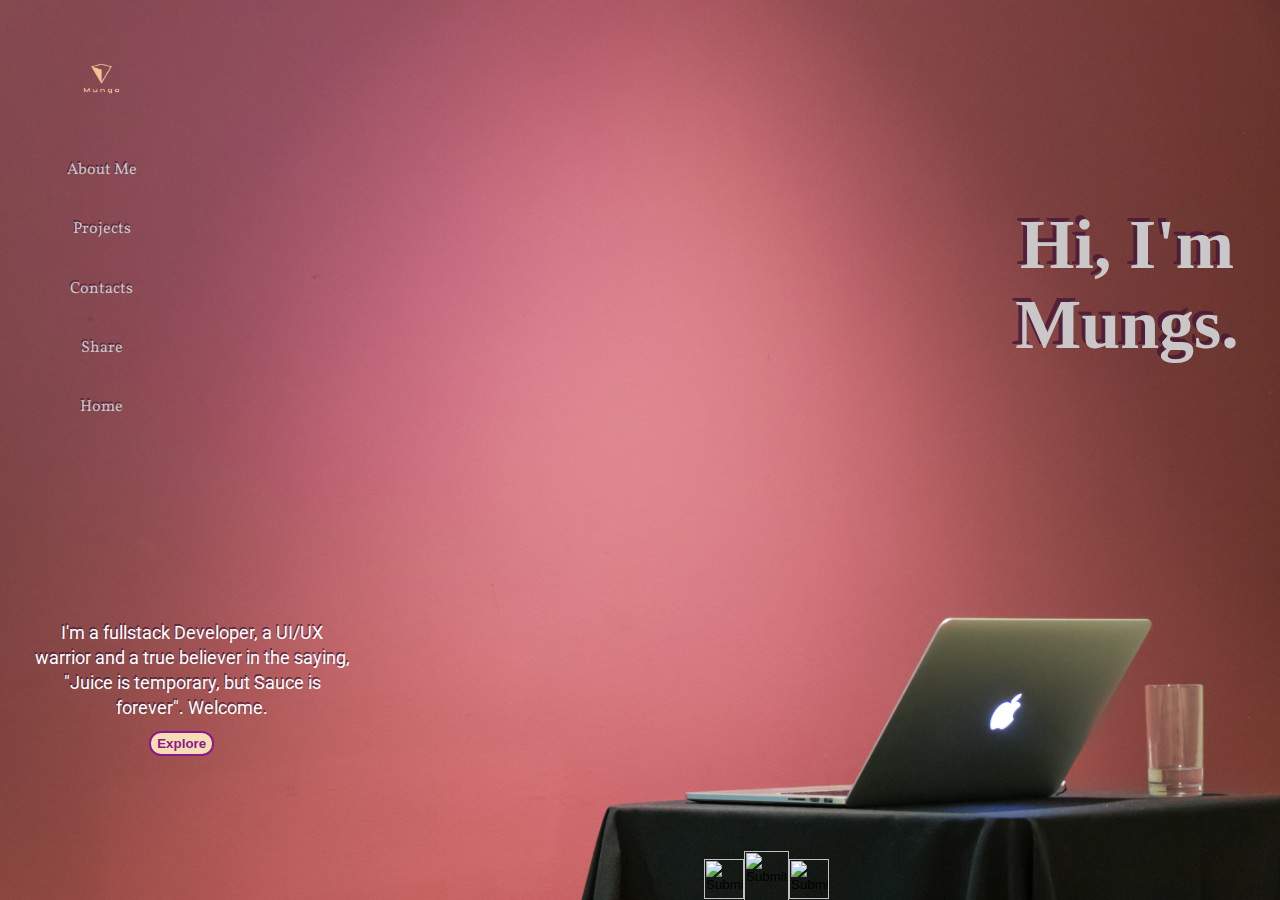
<file: index.html>
<!DOCTYPE html>
<html lang="en">
<head>
    <meta charset="UTF-8">
    <meta name="viewport" content="width=device-width, initial-scale=1.0, viewport-fit=cover">
    <link rel="stylesheet" type="text/css" href="index.css">
    <link href="https://fonts.googleapis.com/css?family=Vollkorn&display=swap" rel="stylesheet">
    <link href="https://fonts.googleapis.com/css?family=Roboto:300i&display=swap" rel="stylesheet">

    <title>Portfolio</title>
</head> 
<div class ="bodyWrap"></div>
<body>
    <nav class = "navbar"><img class ="logo" src="clear peach logo.png"><a href ="#" class ="about">About Me</a><a href ="#" class="projects">Projects</a><a href ="#" class="contacts" >Contacts</a>    <a href ="mailto:?subject= Found a portfolio you might be interested in!&body=https://rmungo.github.io/Portfolio/" class="share"> Share </a><a href ="#" class="home">Home</a> 
     </nav> 
    <header class = "head">
        <h1 class ="hero">Hi, I'm Mungs.</h1> 
    </header>
    <main> </main>
        
         <p class="tagline"> I'm a fullstack Developer, a UI/UX warrior and a true 
            believer in the saying, "Juice is temporary, but Sauce is forever". Welcome.
             </p> 
           <button class="enter">Explore</button> 
        <footer>
            <input  class = "social" id="twitter1" type ="image" src= "http://th02.deviantart.net/fs70/PRE/f/2012/268/e/1/twitter_neue_ios_icon_by_theintenseplayer-d5fwil3.png" data-target="https://twitter.com/">
            <input  class = "social" id="gmail1" type ="image" src= "https://thebottomline.as.ucsb.edu/wp-content/uploads/2018/05/Gmail_logo.max-2800x2800-696x696.png"data-target="mailto:rmungo49@gmail.com?subject=Hey! I had a look at your portfolio">
            <input  class = "social" id="linkd1" type ="image" src= "https://upload.wikimedia.org/wikipedia/commons/thumb/f/f9/Linkedin_Shiny_Icon.svg/1024px-Linkedin_Shiny_Icon.svg.png" data-target="https://www.linkedin.com/in/rashaanmungo/">
        </footer>
        <script src="https://code.jquery.com/jquery-3.4.1.min.js" integrity="sha256-CSXorXvZcTkaix6Yvo6HppcZGetbYMGWSFlBw8HfCJo=" crossorigin="anonymous"></script>
        <script type="text/javascript" src="index.js"></script> 
        
</body>
</div>
</html>
</file>
<file: index.css>
*{
    box-sizing: border-box;
} 

html {
    position: relative;
    min-height: 100%;
}

.bodyWrap {
    padding: env(safe-area-inset-top) env(safe-area-inset-right) env(safe-area-inset-bottom) env(safe-area-inset-left);
}

 body {
    text-align: center; 
    min-width:315px; 
    background-image: url(pinklaptop.jpg);
    background-repeat: no-repeat;
    background-size: cover;
    background-position: center center;
    background-attachment: fixed;
    min-height: 100%;
    
   
} 

.tagline {
    font-family: "roboto";
    position: absolute;
    bottom: 25%;
    left: 4%;
    line-height: 25px;
    width: 290px; 
    min-width: 290px; 
    display: inline-block;
    text-shadow: -1px -2px rgba(70, 24, 57, 0.8) ;
    color: white;
} 


 .navbar {
    position: relative;   
} 

 .logo {
    width: 30px;
    height: 35px;
    position: relative; 
    bottom: 2px;
} 

 .head {
    font-size: 36px;
    
     
}  

  .hero{
    font-family: "Vollkorn";
     font-family: "yeseva one";
    font-weight: bold;
    text-align: center;
    text-shadow: -4px -4px rgba(70, 24, 57, 0.8) ;
    color: rgb(201, 199, 199);
    
}  

.enter {
    width: 65px;
    height: 25px;
    position: absolute;
    bottom: 20%;
    left: 22.5%;
    background-color: wheat;
    color: rgb(141, 24, 141);
    font-weight: bold;
    border: 2px solid rgb(141, 24, 141);
    border-radius: 12px; 
    display: inline-block;
    margin-left: 50px;
} 

.enter:hover{
    cursor: pointer;

}

 .navbar , a {
    bottom: 10px;
    font-family: "Vollkorn";
    display: flex;
    justify-content: space-evenly;
    top: 5px;
    font-size: 14px;
    text-shadow: -1px -2px rgba(70, 24, 57, 0.8) ;
    text-decoration: none;
    color: rgb(201, 199, 199);
} 

 footer {
    position: fixed;
    width: 100%;
    display: flex;
    justify-content: space-evenly;
    bottom: 25px; 
    right: 2%;
        
} 

 .social {
    width: 40px;
    height: 40px;
} 

 #gmail1 {
    height: 55px;
    width: 45px;
    position: relative;
    bottom: 8px;
} 

   #laptop {
    margin: auto;
    width: 200px;
    background-color: black;
    height:120px;
    border-radius: 6px;
    position: relative;
    right: 25px;
    border: 4px solid wheat ;
} 

 #tablet {
    margin: auto;
    width: 75px;
    background-color: rgb(0, 0, 0);
    height:105px;
    border-radius: 6px;
    position: relative;
    left: 115px;
    bottom: 50px;
    border: 4px solid wheat;

} 

 #mobile {
    margin: auto;
    width: 40px;
    background-color: black;
    height:65px;
    border-radius: 5px;
    position: relative;
    left: 40px;
    bottom: 100px;
    border: 4px solid wheat;
} 

 .writeAndLinks{
    position: relative;
    bottom: 55px;
}

 .me {
    width: 250px;
    position: relative;
    top: 40px;
    height: 315px;
    margin-bottom: 50px;
    border: 5px solid wheat;
    border-radius: 25%
 }

 .aboutMe {
    color: white;
    text-shadow: -1px -2px rgba(70, 24, 57, 0.8) ;
    text-shadow: -1px -2px rgba(70, 24, 57, 0.8);
    font-family: "roboto";
    line-height: 160%;
    margin: 3px;
    
 }

 .projName {
    color: white;
    text-shadow: -1px -2px rgba(70, 24, 57, 0.8) ;
    font-family: "roboto";
    font-size: 20px;
    margin-top: 50px;
    margin-bottom: 50px;

 }

 .projDes {
    color: white;
    text-shadow: -1px -2px rgba(70, 24, 57, 0.8) ;
    font-family: "roboto";
    line-height: 160%;
    margin: 3px;
    font-size: 18px;
 }

 .techUsed {
    color: white;
    text-shadow: -1px -2px rgba(70, 24, 57, 0.8) ;
    font-family: "roboto";
    line-height: 24px;
    
 }

 #github {
     width: 130px;
     height: 118px;
     position: relative;
 }

 .links {
     display: flex;
     justify-content: space-evenly;
     position: relative; 
     top: 15px;
 }

.contactsPage {
    width: 150px;
    height: 130px;
}

.gmail {
    width: 160px;
    height: 180px;
}

.contactsDiv {
    position: relative;
    top: 80px;
    
}
.handle {
    color: white;
    text-shadow: -1px -2px rgba(70, 24, 57, 0.8) ;
    font-family: "roboto";
    font-size: 20px;
}

.github {
    width: 120px;
    height: 118px;
}

@media screen and (min-width:320px){
    .contactsPage {
        width: 120px;
        height: 115px;
    }

    .gmail {
        width: 130px;
        height: 150px;
    }
    .contactsDiv {
        position: relative;
        top: 40px;
    }
}

@media screen and (min-width: 350px){
    .tagline {
        left: 6%;
    }
}

@media screen and (min-width: 360px){
    .tagline {
        left: 8%;
    }
    .enter {
        left: 24.5%;
    }
}

@media screen and (min-width: 375px){
    .tagline {
        left: 9%;
    }
    .enter {
        left: 25.5%;
    }
}

@media screen and (min-width:400px){
    .tagline {
        left: 12%;
    }
    .enter {
        left: 27%;
    }
     .contactsDiv {
        top: 80px;
        position: relative;
        left: 110px;
        width:200px;
} 
     
}

@media screen and (min-width:414px){
    .tagline {
        left: 13%;
    }
    .enter {
        left: 28%;
    }
}

@media screen and (min-width:450px){
    .tagline {
        left: 16%;
    }
    .enter {
        left: 30%;
    }
    .navbar, a {
        font-size: 16px;
    }
    .projDes {
        margin: 10px;
    }
}

@media screen and (min-width: 485px){
     body {
        height: 675px;
    } 
    .hero {
        position: relative; 
         width: 290px; 
         top: 180px;
    }
    .head {
         display: flex; 
         justify-content: flex-end; 
    }
    .navbar {
        flex-direction: column;
        position: absolute;
        left: 5%;
        height: 50%;
}

    .logo {
        width: 75px;
        height: 80px;
        position: relative; 
        left: 5px;  
    }

    .enter {
        bottom: 8%;
        left: 12.5%;
    }

    .tagline {
        left: 0;
        bottom: 10%;
    }

    footer {
        justify-content: unset;
        left: 55%;
        width: 20%;
        height: 16px;
    }
    .contactsDiv {
        width: 200px;
    }
}

@media screen and (min-width: 515px){
    .projDes {
        width: 90%;
        margin: 10px;
        position: relative;
        left: 10px;
        max-width: 580px;
    }
    .contactsDiv {
        left: 165px;
    }
    
}

@media screen and (min-width: 568px){
    .tagline {
        left: 2%;
    }
    .enter {
        left: 13%;
    }
    .logo {
        left: 0;
    }
   .meDes {
        width:400px;
        position: relative;
        left: 70px;
   }
   .contactsDiv {
       left: 180px;
   }
}

@media screen and (min-width:640px){
    .enter {
        left: 12%;
    }

    .meDes {
        left: 105px;
    }
    .contactsDiv {
        left: 210px;
    }
}

@media screen and (min-width:667px){
    .enter {
        left: 11%;
    }
    .meDes {
        left: 125px;
    }
    .contactsDiv {
        left: 225p;
    }
}

@media screen and (min-width: 731px){
    .enter {
        left: 12%;
    }
    .hero {
        font-size: 70px;
        top: 150px;
    }
    .navbar {
        font-size:20px;
    }
    .tagline {
        font-size: 18px;
        width: 320px;
    }
    .projDes {
        left: 40px;
    }
    .meDes {
        left: 150px;
        font-size: 18px;
    }
    .contactsDiv {
        left: 260px;
    }
}

@media screen and (min-width: 768px){
    
    .projDes {
        left: 115px;
        width: 520px;
        position: relative;
        bottom: 90px;

    }

    .meDes {
        left: 176px;
    }

        #laptop {
        margin: auto;
        width: 350px;
        background-color: white;
        height:205px;
        border-radius: 5px;
        position: relative;
        left: 5px;
        border: 6px solid wheat;
    }
        #tablet{
        margin: auto;
        width: 125px;
        height:175px;
        border-radius: 8px;
        border: 5px solid wheat;
        position: relative;
        left: 250px;
        bottom: 100px;
        
    
    }
    
       #mobile  {
        margin: auto;
        width: 75px;
        height:110px;
        border-radius: 5px;
        border: 4px solid wheat;
        position: relative;
        left: 130px;
        bottom: 175px;
       
    } 

    .projName {
        font-size: 24px;
    }
    .techUsed {
        position: relative;
        bottom: 90px;
        left: 10px
    }
    .links {
        top: -70px;
        left: 10px;
    }

    
    .gmail {
        width: 130px;
        height: 150px;

    }

    #linkd {
        height: 118px;
    }

    #twitter {
            position: relative;
            top: 10px;
            height: 106px;
    }

    
}

@media screen and (min-width:812px){
    .enter {
        left: 9.5%;
    }
    .meDes {
        left: 190px;
    }
     .contactsDiv {
        display: flex;
        position: relative;
        left: 126px;
        top: 200px;    
        width: 1200px;
        
} 
    .handle {
         right: 130px;
         position: relative;
         top: 120px;
    }

    .gmail {
        position: relative;
        bottom: 14px;
    }

    
}

@media screen and (min-width:860px) {
    .projDes {
        left: 175px
    }
}

@media screen and (min-width: 823px){
    .meDes {
        left: 200px;
    }
}

@media screen and (min-width:900px) {
    .projDes {
        left: 255px;
    }
}

@media screen and (min-width: 1024px){
    .meDes {
        left: 300px;
    }
     .contactsDiv {
        left: 200px;
    } 
}

@media screen and (min-width:1100px){
    .projDes {
        left: 260px;
        
    }
    .meDes {
        left: 350px;
    }
}

@media screen and (min-width:1120px){
    .enter {
        left: 8.5%;
    }

}

@media screen and (min-width: 1150px){
    #laptop {
        left: -15%;
    }

    #tablet {
        left: 43px;
    }

    #mobile {
        left: -65px;
    }
    .projDes{
        left: 815px;
        bottom: 450px;
    }
    .techUsed {
        left: 400px;
        bottom: 440px
    }
    .links {
        top: -440px;
        left: 930px;
        width: 300px;
    }

    
        .enter {
            left: 7.75%;
            bottom: 16%;
        }
        .tagline {
            bottom: 18%;
        }
}

@media screen and (min-width: 1215px){
    .meDes {
        left: 400px;
    }

    .tagline {
        left: 2.5%;
    }
}

@media screen and (min-width: 1290px){
    .meDes {
        left: 450px;
    }
}

@media screen and (min-width: 1365px){

    .navbar {
        font-size: 28px;

    }

     .meDes {
            left: 470px;
            line-height: 30px;
     }
      .contactsDiv {
        left: 275px;
     } 
     .projDes {
         left: 800px;
     }
}

@media screen and (min-width:1440px){
    .tagline {
        left: 2.5%;
    }
    .meDes {
        left: 506px
    }
    #laptop {
        width: 396px;
    }
    #tablet {
        left: 57px;
    }
    #mobile {
        left: -53px;
    }
    .projDes {
        left: 833px;
    }
    .links {
        left: 952px;
    }
}

@media screen and (min-width:1600px){
    .tagline {
        left: 3%;
    }
    .meDes {
        left: 585px;
    }
    #laptop {
        left: 952px;
    }
    .projDes {
        left: 937px;
    }
    .techUsed {
        left: 419px;
    }
    .links {
        left: 1050px;
    }
}

/* @media screen and (min-width: 387px){
    .hero {
        width: 300px;
        margin-right: auto;
        margin-left: auto;

    } */
    /* .tagline {
        width: 362px;
    } */
/* } */
/* @media screen and (min-width: 405px){
   .tagline {
       left: 17%;
       font-size: 18px;
   }
   .enter {
       left: 41%;
   }
}

@media screen and (min-width: 445px){
    .tagline {
        left: 19%;
        font-size: 18px;
    }
    .enter {
        left: 42%;
    }
 }

 @media screen and (min-width: 450px){
    .tagline {
        left: 18%;
        font-size: 20px;
        width: 350px;
    }
    .enter {
        left: 43%;
    }
    .hero {
        font-size: 80px;
    }
 }

 @media screen and (min-width: 550px){
     .navbar {
         font-size: 20px;
    
     }
 }

@media screen and (min-width: 568px){
    .hero {
        width: 50%;
        margin-left: auto;
        margin-right: auto;
        margin-bottom: 50%;
    }

    .enter {
        left: 43%;
    }

}

@media screen and (min-width:640px){
    .tagline {
        width: 70%;
        left: 15%;
    }
    .enter {
        left: 44%;
    }
} */

/* @media screen and (min-width: 731px){ */

    /* .hero {
        position: absolute;
        right: 0;
        margin: 0;
        top: 38%;
    } */
    /* .tagline {
        width: 50%;
        left: 2%;
        bottom: 10%;
    } */
    /* .enter {
        left: 21%;
        bottom: 6%;
        width: 75px;
        height: 30px;
    } */
     /* footer {
        justify-content: unset;
        left: 55%;
        width: 20%;
        height: 30px;
    } */
     /* .navbar {
         flex-direction: column;
         position: absolute;
         left: 5%;
         height: 50%;
        
    } */
     /* .logo {
        width: 75px;
        height: 80px;
        position: relative; 
        left: 5px;
     }
} */

/* @media screen and (min-width: 768px){
    .navbar {
        top: 0;
        height: 40%;
    }
} */

/* @media screen and (min-width: 812px){
    .navbar {
        top: 5%;
        height: 40%;
    }
} */


/* @media screen and (min-width:1024px){
    .hero {
        width: 40%;
        top: 35%;
    }
    .enter {
        left: 24%;
        bottom: 8%;
        width: 68px;
    }
} */
/* 
@media screen and (min-width: 1366px){
    .hero {
        width: 30%;
        top: 40%;
    }
    .tagline {
        width: 38%;
    }
    .enter {
        left: 18%;
        width: 73px;
    }
} */
/* 


@media screen and (min-width: 375px){
    .tagline{
        left: 35px;
    }

    .enter {
        top: 110px;
        right: 150px;
    }
    footer {
        top: 140px;
    }


}

@media screen and (min-width:421px){
    .tagline {
        width: 320px;
    }

    .enter {
        right:165px;
    }

    footer{
        top: 165px;
    }
    
}


@media screen and (min-width: 550px){
    .head {
        width:100%;
        text-align: right;
        margin: 0;
        position: relative;
        left: 40px;
        display:flex;
        justify-content: flex-end; 
        top: 20px;
        
    }
    .hero {
        width: 305px;
        position: relative;
        top: 60px;
        margin-bottom: 120px;
        font-size: 72p;
    }

    .tagline {
        width: 200px;
        position: relative;
        top: 45px;
        right: 15px;
        margin-bottom: 65px;
        font-size: 18px;
       
        
    }

    .enter {
        position: relative;
        left: 65px;
        width: 65px;
        height: 30px;
        top: 0px;
    }

    main {
        width: 250px;
    }
    
    .navbar {
        display: flex;
        flex-direction: column;
        width: 20%;
        top: 0;
        position: absolute; 
        height: 250px;
        line-height: 30px;
    }

    .logo {
        position: relative;
        width: 75px;
        height: 80px;
        left: 15px;
}
    footer {
     position: relative;
     top: 10px;
     width: 130px;
     left: 400px;
     
    }

    .tagline {
        width: 320px;
    }

}


@media screen and (min-width: 650px){
    .logo {
        position: relative;
        width: 75px;
        height: 80px;
        left: 50px;
    }
}

@media screen and (min-width: 747px){
    .designs {
        position: relative;
        right: 150px;   
    }
    .projDesignPC {
    margin: auto;
    width: 300px;
    background-color: white;
    height:175px;
    border-radius: 5px;
    position: relative;
    right: 25px;
    border: 6px solid grey;
}
    .projDesignTab{
    margin: auto;
    width: 125px;
    background-color: white;
    height:175px;
    border-radius: 5px;
    position: relative;
    left: 200px;
    bottom: 100px;
    border: 6px solid grey;

}

   .projDesignMob{
    margin: auto;
    width: 65px;
    background-color: white;
    height:105px;
    border-radius: 5px;
    position: relative;
    left: 75px;
    bottom: 160px;
    border: 4px solid grey;
} 
    .aboutMe {
        font-size: 20px;
        line-height: 25px;
        width: 763px;
        display: inline-block;
        width: 715px;
    }

    .projName {
        width: 150px;
        display: inline-block;
        font-size: 14px;
        position: relative;
        left: 250px;
        top: 150px;   
    }

    .projDes {
        position: relative;
        bottom: 50px;
        display: inline-block;
        width: 715px;
    }
    .links {
        display: flex;
        justify-content: space-evenly;
    }

    footer {
        left: 550px;
    }
}

@media screen and (min-width: 850px){

    .tagline {
        font-size: 20px;
        width: 400px; 
        top: 85px;
        left: 15px;
    }
   

    .enter {
        position: relative;
        width: 100px;
        /* left: 70px; 
        top: 35px;
    }
    footer {
        display: flex;
        position:relative;
        top: 25px;
        left: 650px;
    }

    .hero {
        width: 400px;
        top: 135px;
    }

    .navbar {
        font-size: 20px;
        line-height: 50px;
        height: 250px;
        top: 25px;
    }

    .logo {
            width: 75px;
            height: 80px;
            left: 45px;
        
    }
}

@media screen and (min-width:950px){
    .logo {
        position: relative;
        width: 75px;
        height: 80px;
        left: 70px;
    }
}
   

@media screen and (min-width: 1150px){
.hero {
        right: 60px;
}
.logo {
    position: relative;
    width: 75px;
    height: 80px;
    left: 95px;
}
footer {
    display: flex;
    position:relative;
    top: 25px;
    left: 750px;
}
    
}

@media screen and (min-width: 950px){
    
    .projName {
        width: 150px;
        display: inline-block;
        font-size: 18px;
        position: relative;
        left: 250px;
        top: 150px;   
    }

    .projDes {
        position: relative;
        bottom: 50px;
        display: inline-block;
        width: 838px;
        font-size: 20px;
    }
 

 }  */
</file>
